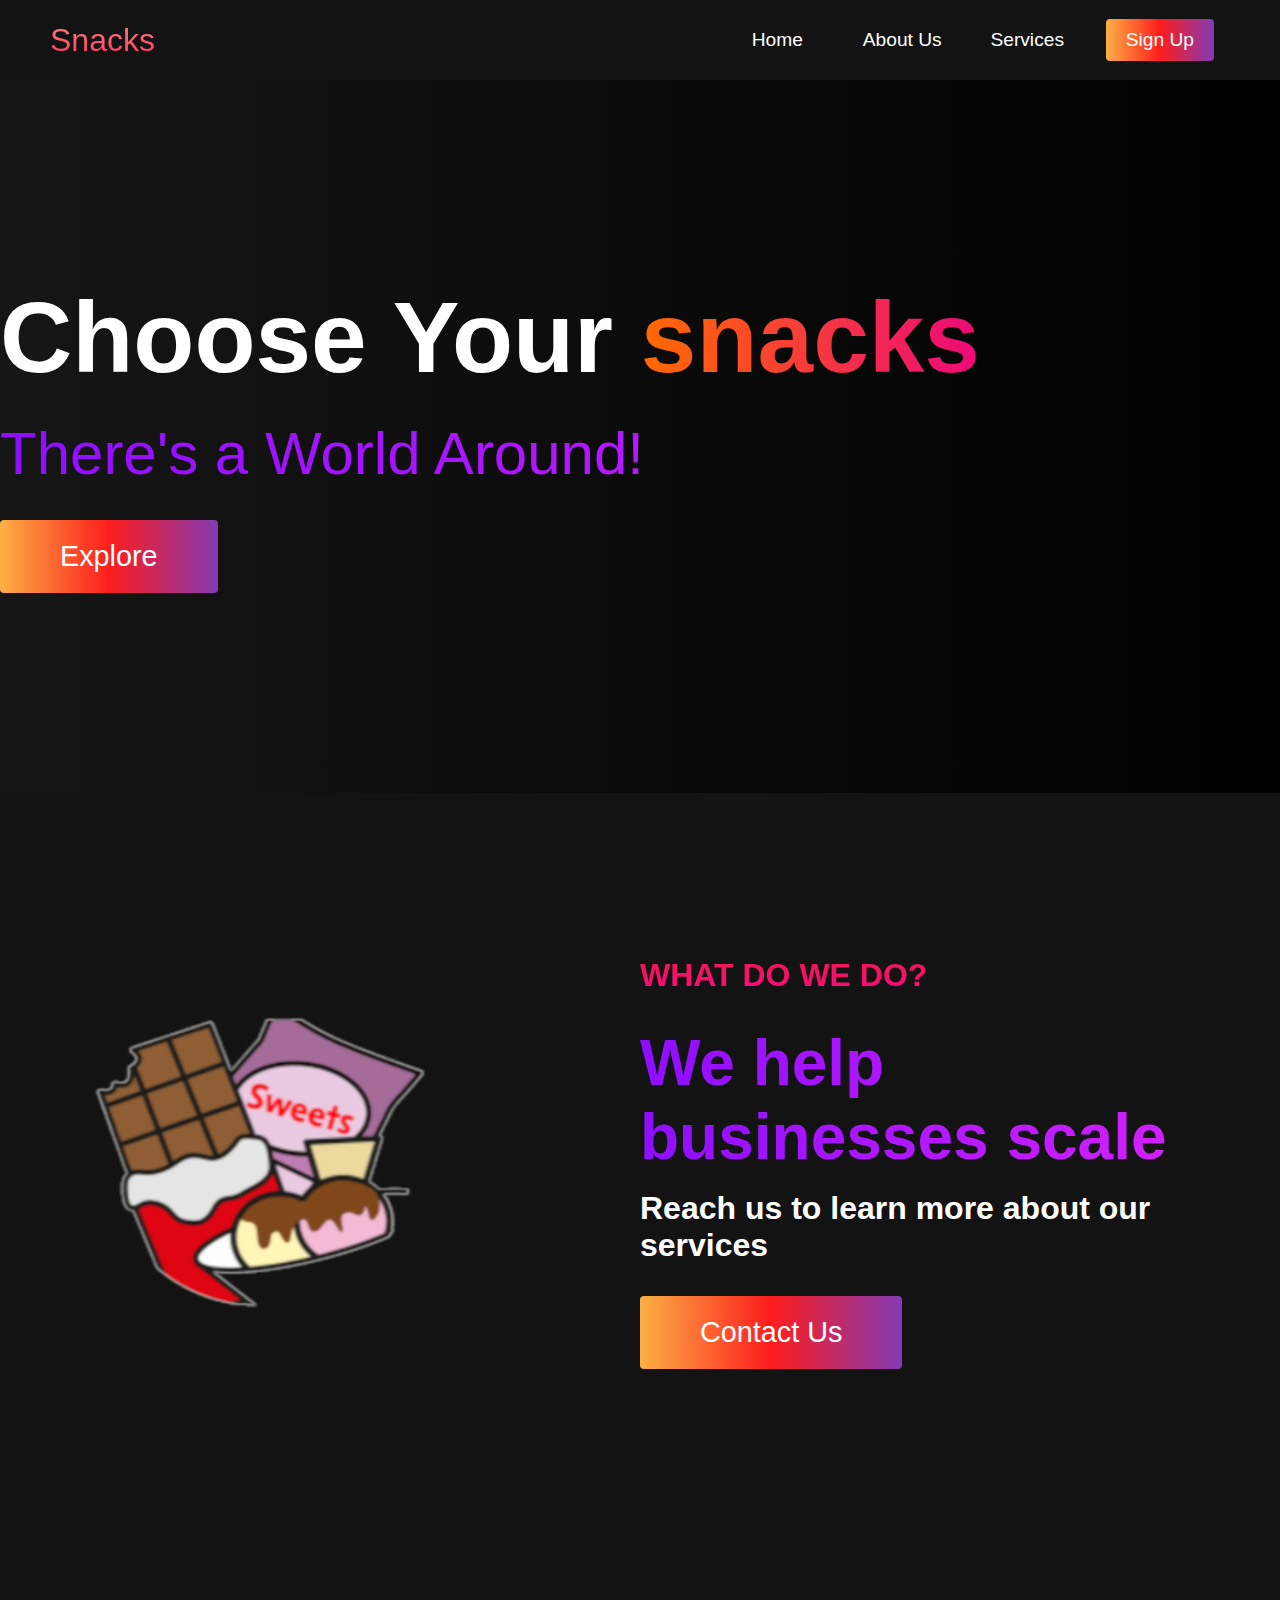
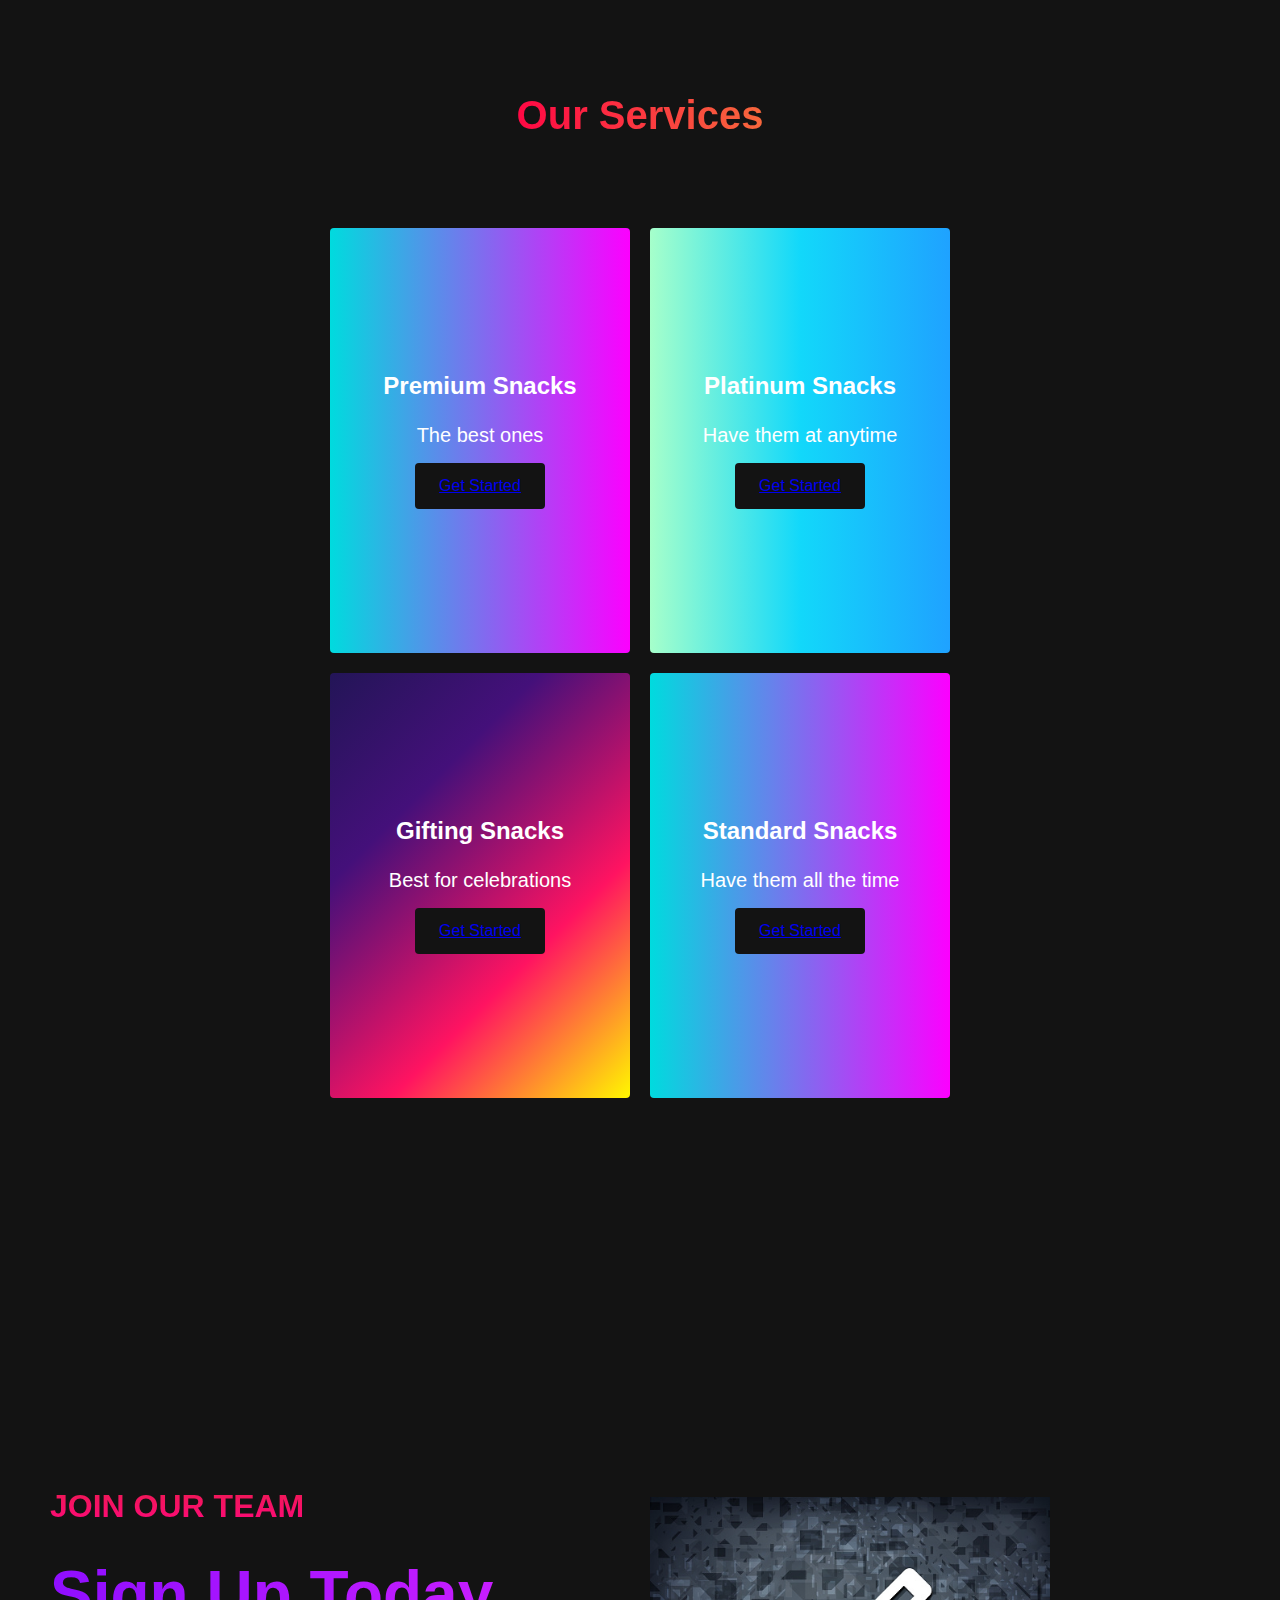
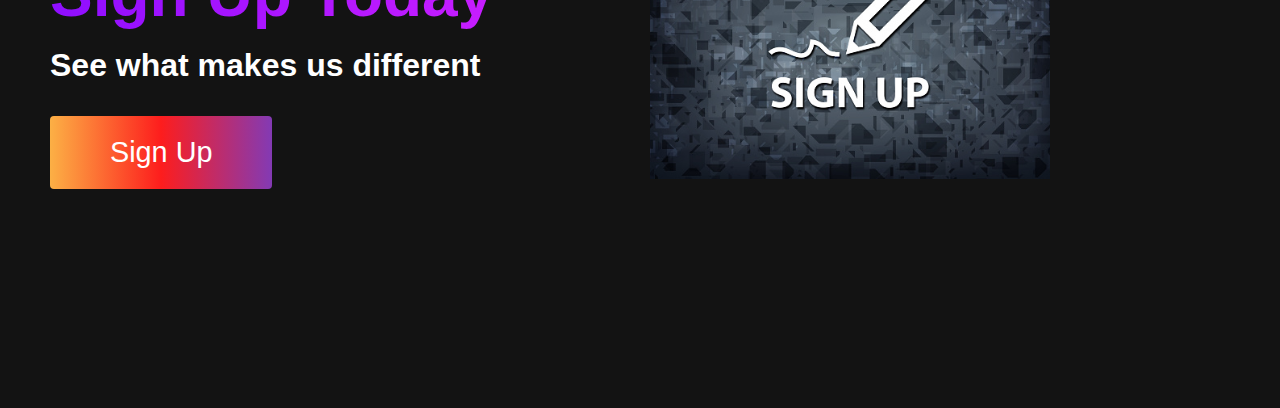
<file: index.html>
<!DOCTYPE html>
<html lang="en">
    <head>
        <title>Snacks</title>
        <link rel="icon" href="images/11.png" type="image/gif" sizes="16x16">
        <link href="styles/styles.css" rel="stylesheet">
        <meta charset="utf-8">
        <meta name="viewport" content="width=device-width, initial-scale=1.0">
    </head>
    <body>
        <nav class="navbar">
            <div class="navbarContainer">
                <a href="#home" id="navbarLogo">Snacks</a>
                <div class="navbarToggle" id="mobileMenu">
                    <span class="bar"></span>
                    <span class="bar"></span>
                    <span class="bar"></span>
                </div>
                <ul class="navbarMenu">
                    <li class="navbarItem">
                        <a href="#home" class="navbarLinks" id="Home">Home</a>
                    </li>
                    <li class="navbarItem">
                        <a href="#about" class="navbarLinks" id="AboutUs">About Us</a>
                    </li>
                    <li class="navbarItem">
                        <a href="#services" class="navbarLinks" id="Services">Services</a>
                    </li>
                    <li class="navbarBtn">
                        <a href="signup.html" class="button" id="signup">Sign Up</a>
                    </li>
                </ul>
            </div>
        </nav>

        <!--Hero Section-->
        <div class="hero" id="home">
            <div clas="heroContainer">
                <h1 class="heroHeading">Choose Your <span>snacks</span></h1>
                <p class="heroDescription">There's a World Around!</p>
                <button class="mainBtn"><a href="explore.html">Explore</a></button>
            </div>
        </div>

        <!-- About Section -->
        <div class="main" id="about">
            <div class="mainContainer">
                <div class="mainImg--container">
                    <div class="mainImg--card"><img src="images/1.png" alt="Snacks"></div>
                </div>
                <div class="mainContent">
                    <h1>What do we do?</h1>
                    <h2>We help businesses scale</h2>
                    <p>Reach us to learn more about our services</p>
                    <button class="mainBtn"><a href="contact.html">Contact Us</a></button>
                </div>
            </div>
        </div>

        <!-- Services Section -->
        <div class="services" id="services">
            <h1>Our Services</h1>
            <div class="servicesWrapper">
                <div class="servicesCard">
                    <h2>Premium Snacks</h2>
                    <p>The best ones</p>
                    <div class="servicesBtn"><button><a href="explore.html">Get Started</a></button></div>
                </div>
                <div class="servicesCard">
                    <h2>Platinum Snacks</h2>
                    <p>Have them at anytime</p>
                    <div class="servicesBtn"><button><a href="explore.html">Get Started</a></button></div>
                </div>
                <div class="servicesCard">
                    <h2>Gifting Snacks</h2>
                    <p>Best for celebrations</p>
                    <div class="servicesBtn"><button><a href="explore.html">Get Started</a></button></div>
                </div>
                <div class="servicesCard">
                    <h2>Standard Snacks</h2>
                    <p>Have them all the time</p>
                    <div class="servicesBtn"><button><a href="explore.html">Get Started</a></button></div>
                </div>
            </div>
        </div>

        <!-- Features Section -->
        <div class="main" id="sign-up">
            <div class="mainContainer">
                <div class="mainContent">
                    <h1>Join Our Team</h1>
                    <h2>Sign Up Today</h2>
                    <p>See what makes us different</p>
                    <button class="mainBtn"><a href="signup.html">Sign Up</a></button>
                </div>
                <div class="mainImg--container">
                    <div class="mainImg--card"><img src="images/2.png" alt="SignUpLogo"></div>
                </div>
            </div>
        </div>
        <script src ="scripts/assignment.js"></script>
        <script src ="scripts/assignment2.js"></script>
    </body>
</html>
</file>
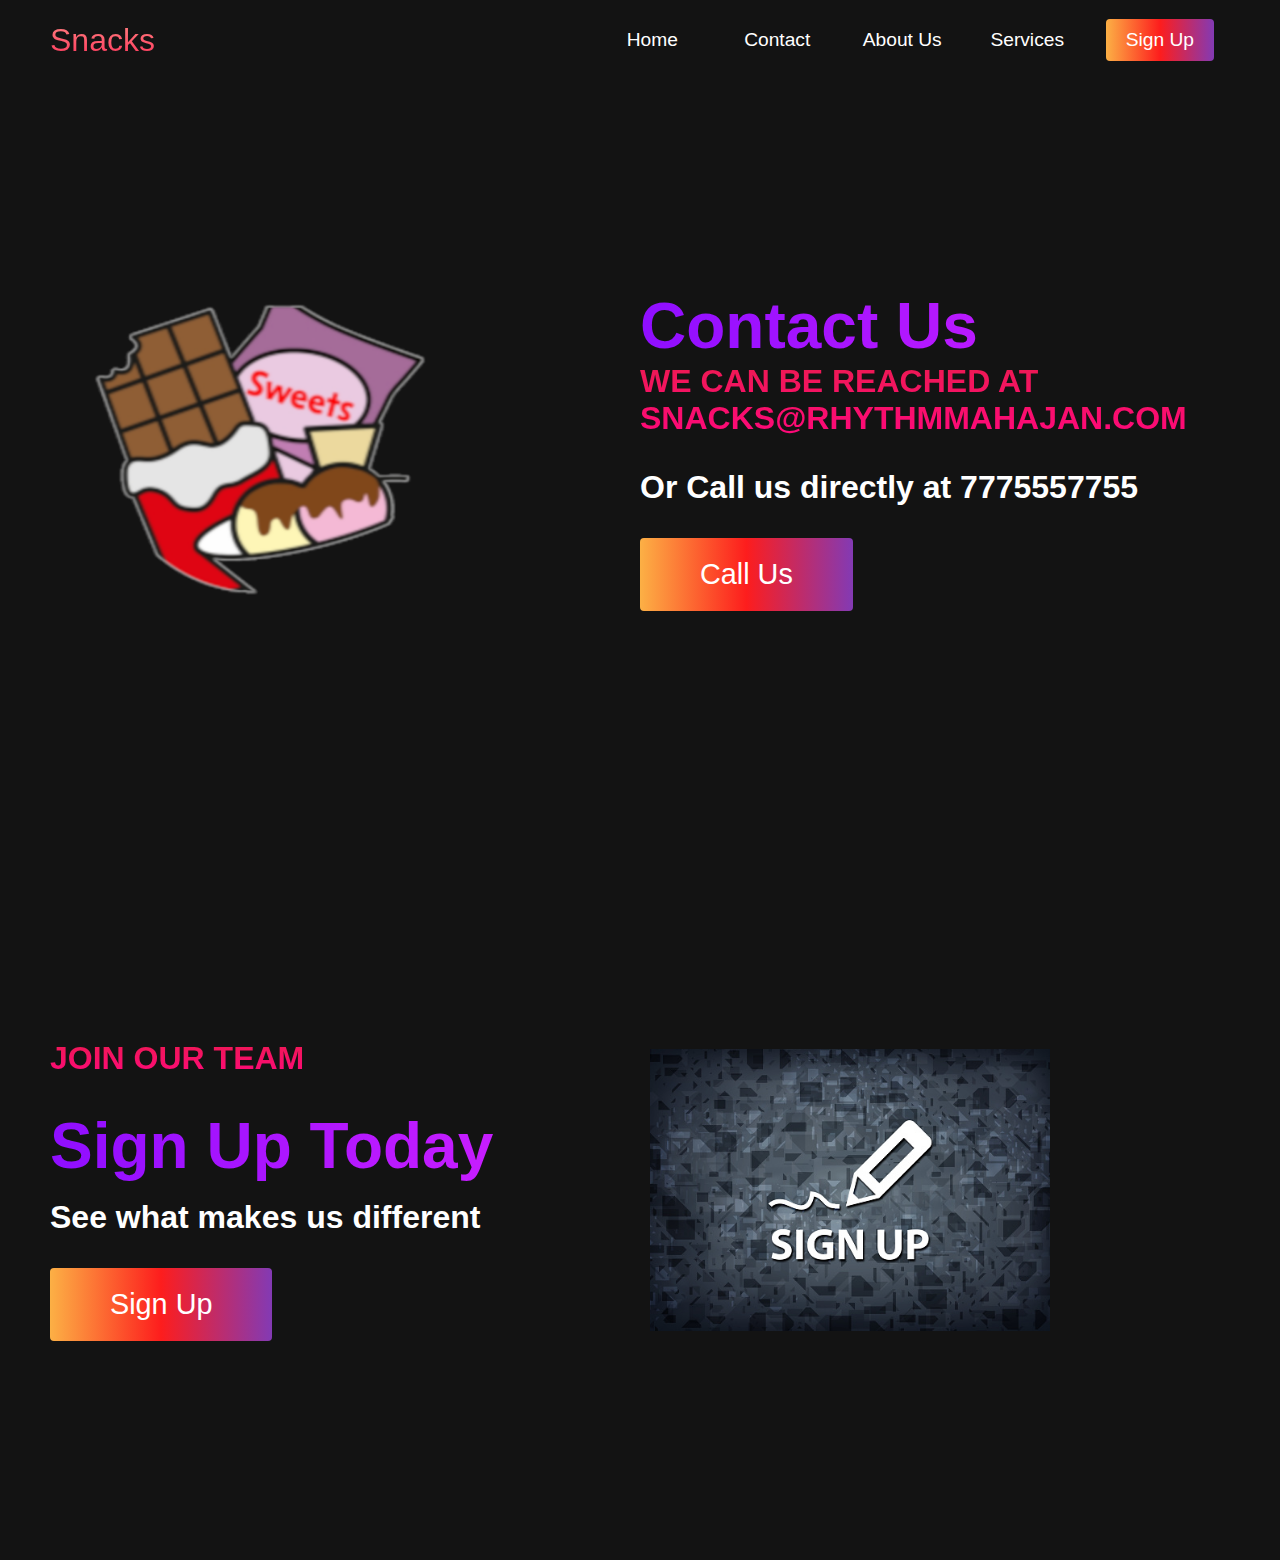
<file: contact.html>
<!DOCTYPE html>
<html lang="en">
    <head>
        <title>Snacks</title>
        <link rel="icon" href="images/11.png" type="image/gif" sizes="16x16">
        <link href="styles/styles.css" rel="stylesheet">
        <meta charset="utf-8">
        <meta name="viewport" content="width=device-width, initial-scale=1.0">
    </head>
    <body>
        <nav class="navbar">
            <div class="navbarContainer">
                <a href="index.html#home" id="navbarLogo">Snacks</a>
                <div class="navbarToggle" id="mobileMenu">
                    <span class="bar"></span>
                    <span class="bar"></span>
                    <span class="bar"></span>
                </div>
                <ul class="navbarMenu">
                    <li class="navbarItem">
                        <a href="index.html#home" class="navbarLinks" id="Home">Home</a>
                    </li>
                    <li class="navbarItem">
                        <a href="contact.html" class="navbarLinks" id="Contact">Contact</a>
                    </li>
                    <li class="navbarItem">
                        <a href="index.html#about" class="navbarLinks" id="AboutUs">About Us</a>
                    </li>
                    <li class="navbarItem">
                        <a href="index.html#services" class="navbarLinks" id="Services">Services</a>
                    </li>
                    <li class="navbarBtn">
                        <a href="signup.html" class="button" id="signup">Sign Up</a>
                    </li>
                </ul>
            </div>
        </nav>

        <!-- Contact Section -->
        <div class="main" id="about">
            <div class="mainContainer">
                <div class="mainImg--container">
                    <div class="mainImg--card"><img src="images/1.png" alt="Snacks"></div>
                </div>
                <div class="mainContent">
                    <h2>Contact Us</h2>
                    <h1><a href="mailto:snacks@rhythmmahajan.com">We can be reached at snacks@rhythmmahajan.com</a></h1>
                    <p>Or Call us directly at 7775557755</p>
                    <button class="mainBtn"><a href="tel:7775557755">Call Us</a></button>
                </div>
            </div>
        </div>

        <!-- Features Section -->
        <div class="main" id="sign-up">
            <div class="mainContainer">
                <div class="mainContent">
                    <h1>Join Our Team</h1>
                    <h2>Sign Up Today</h2>
                    <p>See what makes us different</p>
                    <button class="mainBtn"><a href="signup.html">Sign Up</a></button>
                </div>
                <div class="mainImg--container">
                    <div class="mainImg--card"><img src="images/2.png" alt="SignUpLogo"></div>
                </div>
            </div>
        </div>
        <script src ="scripts/assignment2.js"></script>
    </body>
</html>
</file>
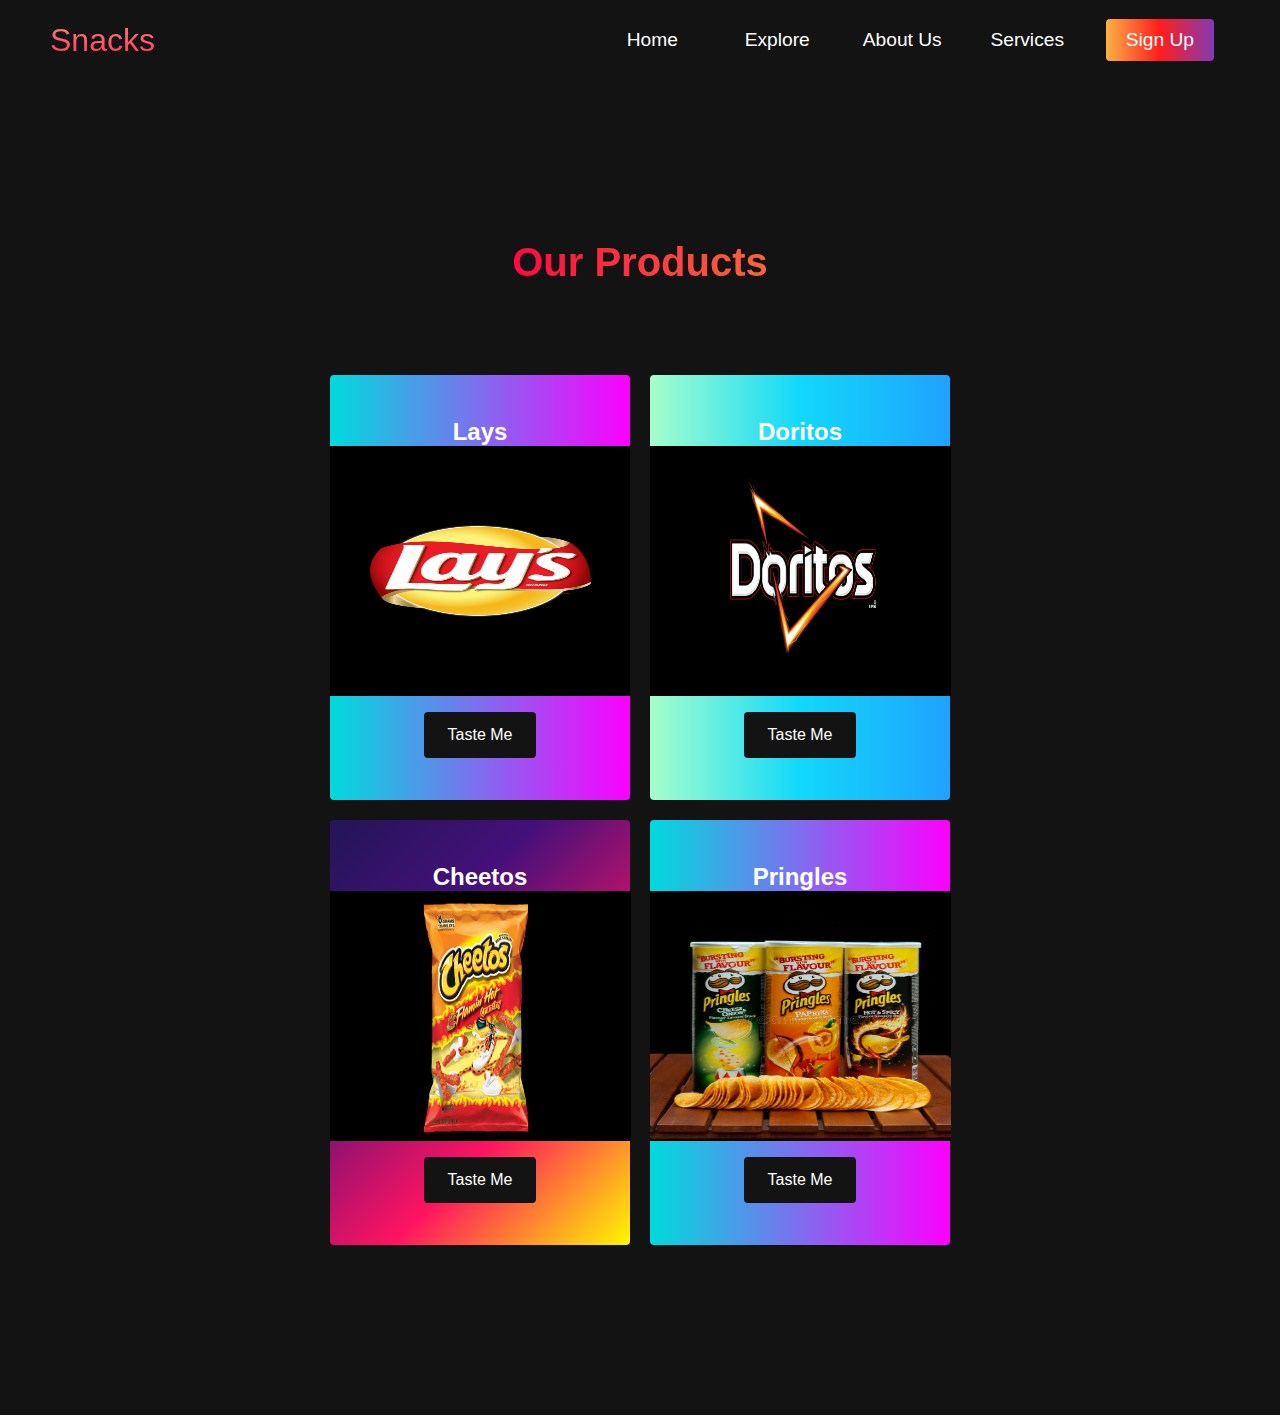
<file: explore.html>
<!DOCTYPE html>
<html lang="en">
    <head>
        <title>Snacks</title>
        <link rel="icon" href="images/11.png" type="image/gif" sizes="16x16">
        <link href="styles/styles.css" rel="stylesheet">
        <meta charset="utf-8">
        <meta name="viewport" content="width=device-width, initial-scale=1.0">
    </head>
    <body>
        <nav class="navbar">
            <div class="navbarContainer">
                <a href="index.html#home" id="navbarLogo">Snacks</a>
                <div class="navbarToggle" id="mobileMenu">
                    <span class="bar"></span>
                    <span class="bar"></span>
                    <span class="bar"></span>
                </div>
                <ul class="navbarMenu">
                    <li class="navbarItem">
                        <a href="index.html#home" class="navbarLinks" id="Home">Home</a>
                    </li>
                    <li class="navbarItem">
                        <a href="explore.html" class="navbarLinks" id="Contact">Explore</a>
                    </li>
                    <li class="navbarItem">
                        <a href="index.html#about" class="navbarLinks" id="AboutUs">About Us</a>
                    </li>
                    <li class="navbarItem">
                        <a href="index.html#services" class="navbarLinks" id="Services">Services</a>
                    </li>
                    <li class="navbarBtn">
                        <a href="signup.html" class="button" id="signup">Sign Up</a>
                    </li>
                </ul>
            </div>
        </nav>

        <!--Explore Section-->
        <div class="services" id="services">
            <h1>Our Products</h1>
            <div class="servicesWrapper">
                <div class="servicesCard">
                    <h2>Lays</h2>
                    <img src="images/3.png" alt="Lays" width="301" height="250">
                    <div class="servicesBtn"><button onclick=Lays()>Taste Me</button></div>
                </div>
                <div class="servicesCard">
                    <h2>Doritos</h2>
                    <img src="images/4.png" alt="Doritos" width="301" height="250">
                    <div class="servicesBtn"><button onclick=Doritos()>Taste Me</button></div>
                </div>
                <div class="servicesCard">
                    <h2>Cheetos</h2>
                    <img src="images/5.png" alt="Cheetos" width="301" height="250">
                    <div class="servicesBtn"><button onclick=Cheetos()>Taste Me</button></div>
                </div>
                <div class="servicesCard">
                    <h2>Pringles</h2>
                    <img src="images/6.png" alt="Pringles" width="301" height="250">
                    <div class="servicesBtn"><button onclick=Pringles()>Taste Me</button></div>
                </div>
            </div>
        </div>
        <script src ="scripts/assignment3.js"></script>
    </body>
</html>
</file>
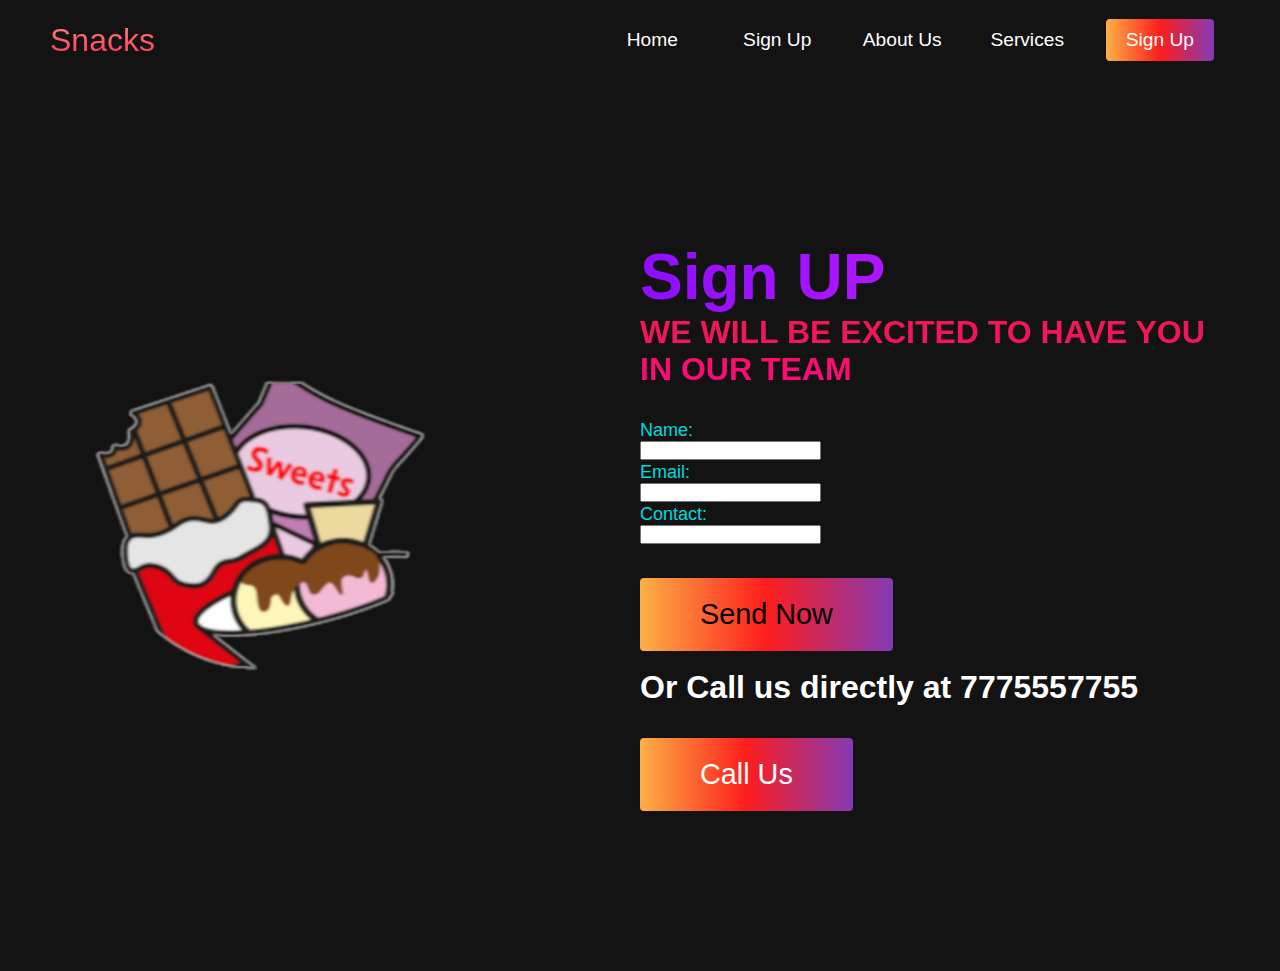
<file: signup.html>
<!DOCTYPE html>
<html lang="en">
    <head>
        <title>Snacks</title>
        <link rel="icon" href="images/11.png" type="image/gif" sizes="16x16">
        <link href="styles/styles.css" rel="stylesheet">
        <meta charset="utf-8">
        <meta name="viewport" content="width=device-width, initial-scale=1.0">
    </head>
    <body>
        <nav class="navbar">
            <div class="navbarContainer">
                <a href="#home" id="navbarLogo">Snacks</a>
                <div class="navbarToggle" id="mobileMenu">
                    <span class="bar"></span>
                    <span class="bar"></span>
                    <span class="bar"></span>
                </div>
                <ul class="navbarMenu">
                    <li class="navbarItem">
                        <a href="index.html#home" class="navbarLinks" id="Home">Home</a>
                    </li>
                    <li class="navbarItem">
                        <a href="signup.html" class="navbarLinks" id="Contact">Sign Up</a>
                    </li>
                    <li class="navbarItem">
                        <a href="index.html#about" class="navbarLinks" id="AboutUs">About Us</a>
                    </li>
                    <li class="navbarItem">
                        <a href="index.html#services" class="navbarLinks" id="Services">Services</a>
                    </li>
                    <li class="navbarBtn">
                        <a href="signup.html" class="button" id="signup">Sign Up</a>
                    </li>
                </ul>
            </div>
        </nav>

        <!-- Sign Up Section -->
        <div class="main" id="about">
            <div class="mainContainer">
                <div class="mainImg--container">
                    <div class="mainImg--card"><img src="images/1.png" alt="Snacks"></div>
                </div>
                <div class="mainContent">
                    <h2>Sign UP</h2>
                    <h1>We will be excited to have you in our team</h1>
                    <form action="" method="post">
                        <label for="myName">Name:</label>
                         <input type="text" name="myName" class="form-control" id="myName"><br>
                        <label for="myEmail">Email:</label>
                         <input type="email" name="myEmail" class="form-control" id="myEmail"><br>
                        <label for="myContact">Contact:</label>
                        <input type="tel" name="myContact" class="form-control" id="myContact"><br>
                        <input id="mySubmit" class="mainBtn" type="submit" value="Send Now" onClick="Submit()">
                       </form>
                    <p>Or Call us directly at 7775557755</p>
                    <button class="mainBtn"><a href="tel:7775557755">Call Us</a></button>
                </div>
            </div>
        </div>
        <script src ="scripts/assignment2.js"></script>
    </body>
</html>
</file>
<file: styles/styles.css>
* {
    box-sizing: border-box;
    margin: 0;
    padding: 0;
    font-family: 'Khumb Sans', sans-serif;
    scroll-behavior: smooth;
}

.navbar {
    background: #131313;
    height: 80px;
    display: flex;
    justify-content: center;
    align-items: center;
    font-size: 1.2rem;
    position: sticky;
    top: 0;
    z-index: 999;
}

.navbarContainer {
    display: flex;
    justify-content: space-between;
    height: 80px;
    z-index: 1;
    width: 100%;
    max-width: 1300px;
    margin: 0 auto;
    padding: 0 50px;
}

#navbarLogo {
    background-color: #FF8177;
    background-image: linear-gradient(to top, #FF0844 0%, #FFB199 100%);
    background-size: 100%;
    -webkit-background-clip: text;
    -moz-background-clip: text;
    -webkit-text-fill-color: transparent;
    -moz-text-fill-color: transparent;
    display: flex;
    align-items: center;
    cursor: pointer;
    text-decoration: none;
    font-size: 2rem;
}

.navbarMenu {
    display: flex;
    align-items: center;
    list-style: none;
}

.navbarItem {
    height: 80px
}

.navbarLinks {
    color: #FFFFFF;
    display: flex;
    align-items: center;
    justify-content: center;
    width: 125px;
    text-decoration: none;
    height: 100%;
    transition: all 0.3s ease;
}

.navbarBtn {
    display: flex;
    justify-content: center;
    align-items: center;
    padding: 0 1rem;
    width: 100%
}

.button {
    display: flex;
    justify-content: center;
    align-items: center;
    text-decoration: none;
    padding: 10px 20px;
    height: 100%;
    width: 100%;
    border: none;
    outline: none;
    border-radius: 4px;
    background: #833AB4;
    background: -webkit-linear-gradient(to right, #FCB045, #FD1D1D, #833AB4);
    background: linear-gradient(to right, #FCB045, #FD1D1D, #833AB4);
    color: #FFFFFF;
    transition: all 0.3s ease;
}

.navbarLinks:hover {
    color: #9518FC;
    transition: all 0.3s ease;
}

label {
    display: block;
    color: #00DBDE;
    font-size: large;
}

input{
    margin-bottom: 2px;
}

@media screen and (max-width: 1080px) {
    .navbarContainer {
        display: flex;
        justify-content: space-between;
        height: 80px;
        z-index: 1;
        width: 100%;
        max-width: 1300px;
        padding: 0;
    }

    .navbarMenu {
        display: grid;
        grid-template-columns: auto;
        margin: 0;
        width: 100%;
        position: absolute;
        top: -1000px;
        opacity: 1;
        transition: all 0.5s ease;
        z-index: -1;
    }

    .navbarMenu.active {
        background: #131313;
        top: 100%;
        opacity: 1;
        transition: all 0.5s ease;
        z-index: 99;
        height: 60vh;
        font-size: 1.6rem;
    }

    #navbarLogo {
        padding-left: 25px;
    }

    .navbarToggle .bar {
        width: 25px;
        height: 3px;
        margin: 5px auto;
        transition: all 0.3s ease-in-out;
        background: #FFFFFF;
    }

    .navbarItem {
        width: 100%;
    }

    .navbarLinks {
        text-align: center;
        padding: 2rem;
        width: 100%;
        display: table;
    }

    .navbarBtn {
        padding-bottom: 2rem;
    }

    .button {
        display: flex;
        justify-content: center;
        align-items: center;
        width: 80%;
        height: 80px;
        margin: 0;
    }

    #mobileMenu {
        position: absolute;
        top: 20%;
        right: 5%;
        transform: translate(5%, 20%);
    }

    .navbarToggle .bar {
        display: block;
        cursor: pointer;
    }

    #mobileMenu.is-active .bar:nth-child(2) {
        opacity: 0;
    }
    
    #mobileMenu.is-active .bar:nth-child(1) {
        transform: translate(-8px, 8px) rotate(45deg);
    }

    #mobileMenu.is-active .bar:nth-child(3) {
        transform: translate(-8px, -8px) rotate(-45deg);
    }
}

.hero {
    background: #000000;
    background: linear-gradient(to right, #161616, #000000);
    padding: 200px 0;
}

.heroContainer{
    display: flex;
    flex-direction: column;
    justify-content: center;
    max-width: 1200px;
    margin: 0 auto;
    height: 90%;
    text-align: center;
    padding: 30px;
}

.heroHeading {
    font-size: 100px;
    margin-bottom: 24px;
    color: #FFFFFF;
}

.heroHeading span {
    background: #EE0979;
    background: -webkit-linear-gradient(to right, #FF6A00, #EE0979);
    background: linear-gradient(to right, #FF6A00, #EE0979);
    background-size: 100%;
    -webkit-background-clip: text;
    -moz-background-clip: text;
    -webkit-text-fill-color: transparent;
    -moz-text-fill-clor: transparent;
}

.heroDescription {
    font-size: 60px;
    background: #DA22FF;
    background: -webkit-linear-gradient(to right, #9114FF, #DA22FF);
    background: linear-gradient(to right, #8F0EFF, #DA22FF);
    background-size: 100%;
    -webkit-background-clip: text;
    -moz-background-clip: text;
    -webkit-text-fill-color: transparent;
    -moz-text-fill-color: transparent;   
}

.highlight {
    border-bottom: 4px solid rgb(132,0,255);
}

@media screen and (max-width: 768px) {
    .heroHeading {
        font-size: 60px;
    }

    .heroDescription {
        font-size: 40px;
    }
}

/*About*/
.main {
    background-color: #131313;
    padding: 10rem 0;
}

.mainContainer {
    display: grid;
    grid-template-columns: 1fr 1fr;
    align-items: center;
    justify-content: center;
    margin: 0 auto;
    height: 90%;
    z-index: 1;
    width: 100%;
    max-width: 1300px;
    padding: 0 50px;
}

.mainContent {
    color: #fff;
    width: 100%;
  }
  
.mainContent h1 {
    font-size: 2rem;
    background-color: #FE3B6F;
    background-image: linear-gradient(to top, #FF087B 0%, #ED1A52 100%);
    background-size: 100%;
    -webkit-background-clip: text;
    -moz-background-clip: text;
    -webkit-text-fill-color: transparent;
    -moz-text-fill-color: transparent;
    text-transform: uppercase;
    margin-bottom: 32px;
}

.mainContent h2 {
    font-size: 4rem;
    background: #FF8177;
    background: -webkit-linear-gradient(to right, #9114FF, #DA22FF);
    background: linear-gradient(to right, #8F0EFF, #DA22FF);
    background-size: 100%;
    -webkit-background-clip: text;
    -moz-background-clip: text;
    -webkit-text-fill-color: transparent;
    -moz-text-fill-clor: transparent;   
}

.mainContent p {
    margin-top: 1rem;
    font-size: 2rem;
    font-weight: 700;
}
  
  .mainBtn {
    font-size: 1.8rem;
    background: #833AB4;
    background: -webkit-linear-gradient(to right, #FCB045, #FD1D1D, #833AB4);
    background: linear-gradient(to right, #FCB045, #FD1D1D, #833AB4);
    padding: 20px 60px;
    border: none;
    border-radius: 4px;
    margin-top: 2rem;
    cursor: pointer;
    position: relative;
    transition: all 0.35s;
    outline: none;
}

.mainBtn a {
    position: relative;
    z-index: 2;
    color: #FFFFFF;
    text-decoration: none;
}
  
.mainBtn:after {
    position: absolute;
    content: '';
    top: 0;
    left: 0;
    width: 0;
    height: 100%;
    background: #FF1EAd;
    transition: all 0.35s;
    border-radius: 4px;
}
  
.mainBtn:hover {
    color: #FFFFFF;
}
  
.mainBtn:hover:after {
    width: 100%;
}
  
.mainImg--container {
    text-align: center;
}

.mainImg--card {
    margin: 10px;
    height: 400px;
    width: 400px;
    border-radius: 4px;
    display: flex;
    flex-direction: column;
    justify-content: center;
    color: #FFFFFF;
}


/* Mobile Responsive */
@media screen and (max-width: 1100px) {
    .mainContainer {
      display: grid;
      grid-template-columns: 1fr;
      align-items: center;
      justify-content: center;
      width: 100%;
      margin: 0 auto;
      height: 90%;
    } 

    .mainImg--container {
        display: flex;
        justify-content: center;
    }

    .mainImg--card {
        height: 425px;
        width: 425px;
    }

    .mainContent {
        text-align: center;
        margin-bottom: 4rem;
    }

    .mainContent h1 {
        font-size: 2.5rem;
        margin-top: 2rem;
    }

    .mainContent h2 {
        font-size: 3rem;
    }

    .mainContent p {
        margin-top: 1rem;
        font-size: 1.5rem;
    }
}

@media screen and (max-width: 480px) {
    .mainImg--card {
      width: 250px;
      height: 250px;
    }
  
    .mainContent h1 {
      font-size: 2rem;
      margin-top: 3rem;
    }
    .mainContent h2 {
      font-size: 2rem;
    }
  
    .mainContent p {
      margin-top: 2rem;
    }
  
    .mainBtn {
      padding: 12px 36px;
      margin: 2.5rem 0;
    }
}

/* Services Section */
.services {
    background: #131313;
    display: flex;
    flex-direction: column;
    justify-content: center;
    align-items: center;
    height: 100%;
    padding: 10rem 0;
}
  
.services h1 {
    background-color: #FF8177;
    background-image: linear-gradient(to right, #FF0844 0%, #F7673C 100%);
    background-size: 100%;
    -webkit-background-clip: text;
    -moz-background-clip: text;
    -webkit-text-fill-color: transparent;
    -moz-text-fill-color: transparent;
    margin-bottom: 5rem;
    font-size: 2.5rem;
}
  
.servicesWrapper {
    display: grid;
    grid-template-columns: 1fr 1fr 1fr 1fr;
    grid-template-rows: 1fr 1fr;
}

.servicesCard {
    margin: 10px;
    height: 425px;
    width: 300px;
    border-radius: 4px;
    display: flex;
    flex-direction: column;
    justify-content: center;
    color: #fff;
    background-image: linear-gradient(to right, #00DBDE 0%, #FC00FF 100%);
    transition: 0.3s ease-in;
}
  
.servicesCard:nth-child(2) {
    background: #1fa2ff;
    background: -webkit-linear-gradient(to right, #A6FFCB, #12D8FA, #1Fa2FF);
    background: linear-gradient(to right, #A6FFCB, #12D8Fa, #1Fa2FF);
}
  
.servicesCard:nth-child(3) {
    background-image: linear-gradient(-225deg, #231557 0%, #44107A 29%, #FF1361 67%, #FFF800 100%);
}
 
.servicesCard h2 {
    text-align: center;
}
  
.servicesCard p {
    text-align: center;
    margin-top: 24px;
    font-size: 20px;
}

.servicesBtn {
    display: flex;
    justify-content: center;
    margin-top: 16px;
}
  
.servicesCard button {
    color: #fff;
    padding: 14px 24px;
    border: none;
    outline: none;
    border-radius: 4px;
    background: #131313;
    font-size: 1rem;
}
  
.servicesCard button:hover {
    cursor: pointer;
}

.servicesCard:hover {
    transform: scale(1.075);
    transition: 0.3s ease-in;
    cursor: pointer;
}
  
@media screen and (max-width: 1300px) {
    .servicesWrapper {
      grid-template-columns: 1fr 1fr;
    }
}
  
@media screen and (max-width: 768px) {
    .services__wrapper {
      grid-template-columns: 1fr;
    }
}
</file>
